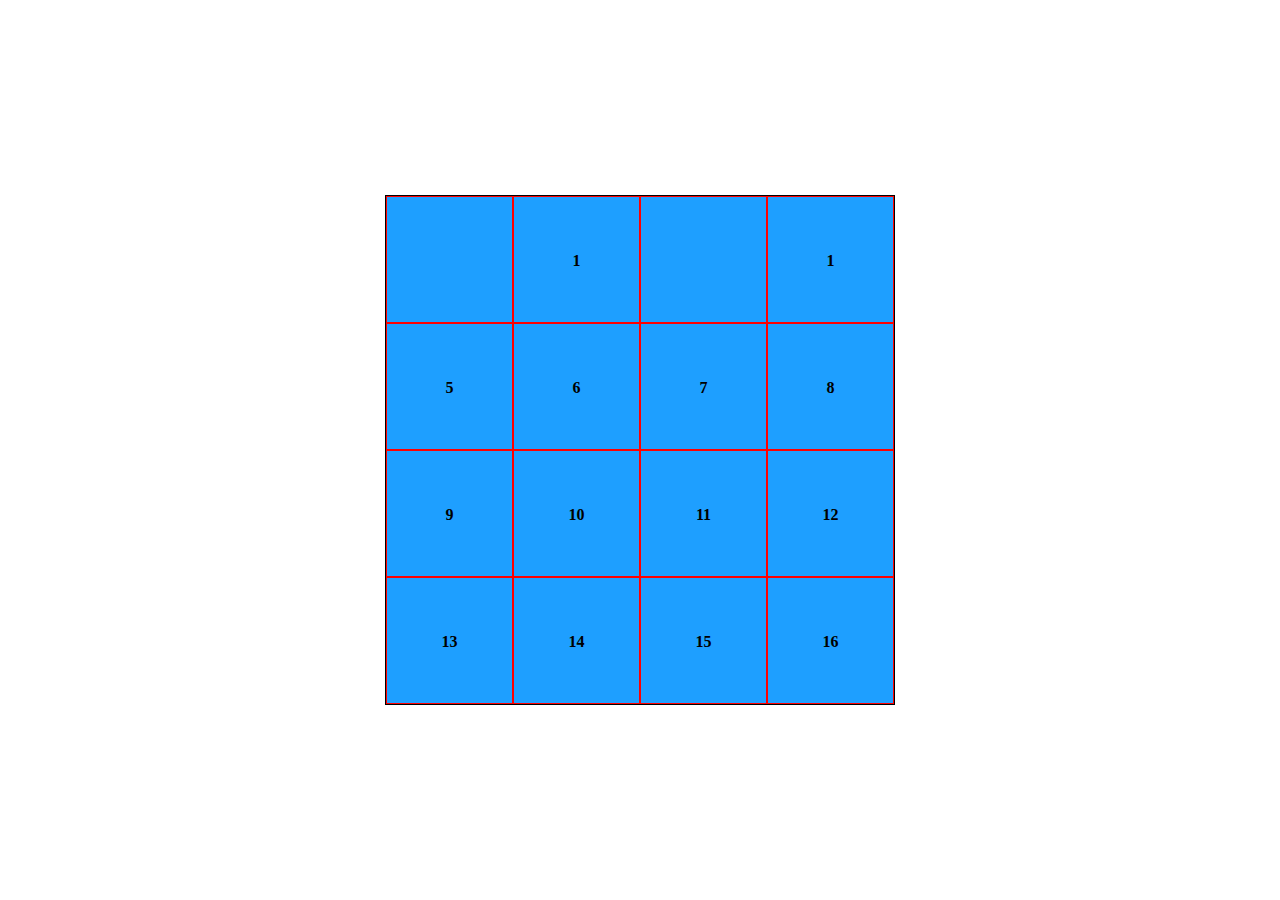
<file: src/main/webapp/2048.html>
<!DOCTYPE html>
<html lang="en">
<head>
    <meta charset="UTF-8">
    <title>Title</title>

    <style type="text/css">
        html, body{
            padding: 0;
            margin: 0;
            height:100%;
        }
        .div_main{align-items:  center; display:flex; justify-content:center;width: 100%;height: 100%;}
        .div_center{ border: 1px solid black; width: 508px;height: 508px;background-color: #1E9FFF;position: absolute}
        .div_son {font-weight: bolder; border: 1px solid red;width: calc(25% - 2px); height: calc(25% - 2px);float: left;text-align: center; line-height: 800%}
        h2{line-height:calc(25% - 2px);}
    </style>
</head>
<body>

    <div class="div_main">
        <div  class="div_center ">
            <div id="div_1" class="div_son"></div>
            <div id="div_2" class="div_son">1</div>
            <div id="div_3" class="div_son"></div>
            <div id="div_4" class="div_son">1</div>
            <div id="div_5" class="div_son">5</div>
            <div id="div_6" class="div_son">6</div>
            <div id="div_7" class="div_son">7</div>
            <div id="div_8" class="div_son">8</div>
            <div id="div_9" class="div_son">9</div>
            <div id="div_10" class="div_son">10</div>
            <div id="div_11" class="div_son">11</div>
            <div id="div_12" class="div_son">12</div>
            <div id="div_13" class="div_son">13</div>
            <div id="div_14" class="div_son">14</div>
            <div id="div_15" class="div_son">15</div>
            <div id="div_16" class="div_son">16</div>
        </div>

    </div>

</body>
<script src="js/jquery/jquery-3.2.1.min.js" type="text/javascript"></script>
<script  type="text/javascript">

    $(document).ready(function () {

        $(document).keydown(function () {

            var keyNum = event.which;

            switch (keyNum){
                case 37: left();break;
                case 38: alert("上");break;
                case 39: alert("右");break;
                case 40: alert("下");break;
            }
        });



        function getAllDivText() {
            var jsonArray = [];
           for(var i = 1;i<=16;i++){
               var divText = $("#div_"+i).text();
                jsonArray.push({
                    i:divText
                })
           }
        return jsonArray;

        }

        function left() {
            for (var i = 1;i<= 16;i++){
                var nextDiv = i+1;
                    if (i %4 != 0){
                        for (var j = i+1;;j++){
                            if ((j-1)%4 == 0 &&j!= 3){
                                break;
                            }

                            if ( $("#div_"+i).html() != ''){
                                if ($("#div_"+j).html()!= ''){
                                    if ($("#div_"+i).html() == $("#div_"+j).html()){
                                        $("#div_"+i).html($("#div_"+j).html()*2);
                                        $("#div_"+j).html("");
                                        break;
                                    }

                                }

                            }else{
                                $("#div_"+i).html($("#div_"+j).html());
                                $("#div_"+j).html("");
                                break;
                            }



                        }

                    }
            }






        }



   })

</script>

<script src="js/jquery/jquery-3.2.1.min.js" type="text/javascript"></script>
<script src="js/bootstrap-3.3.7-dist/js/bootstrap.min.js" type="text/javascript"></script>
<script src="js/assets/countdown/jquery.countdown.js"></script>
<script src="js/assets/js/script.js"></script>
</html>
</file>
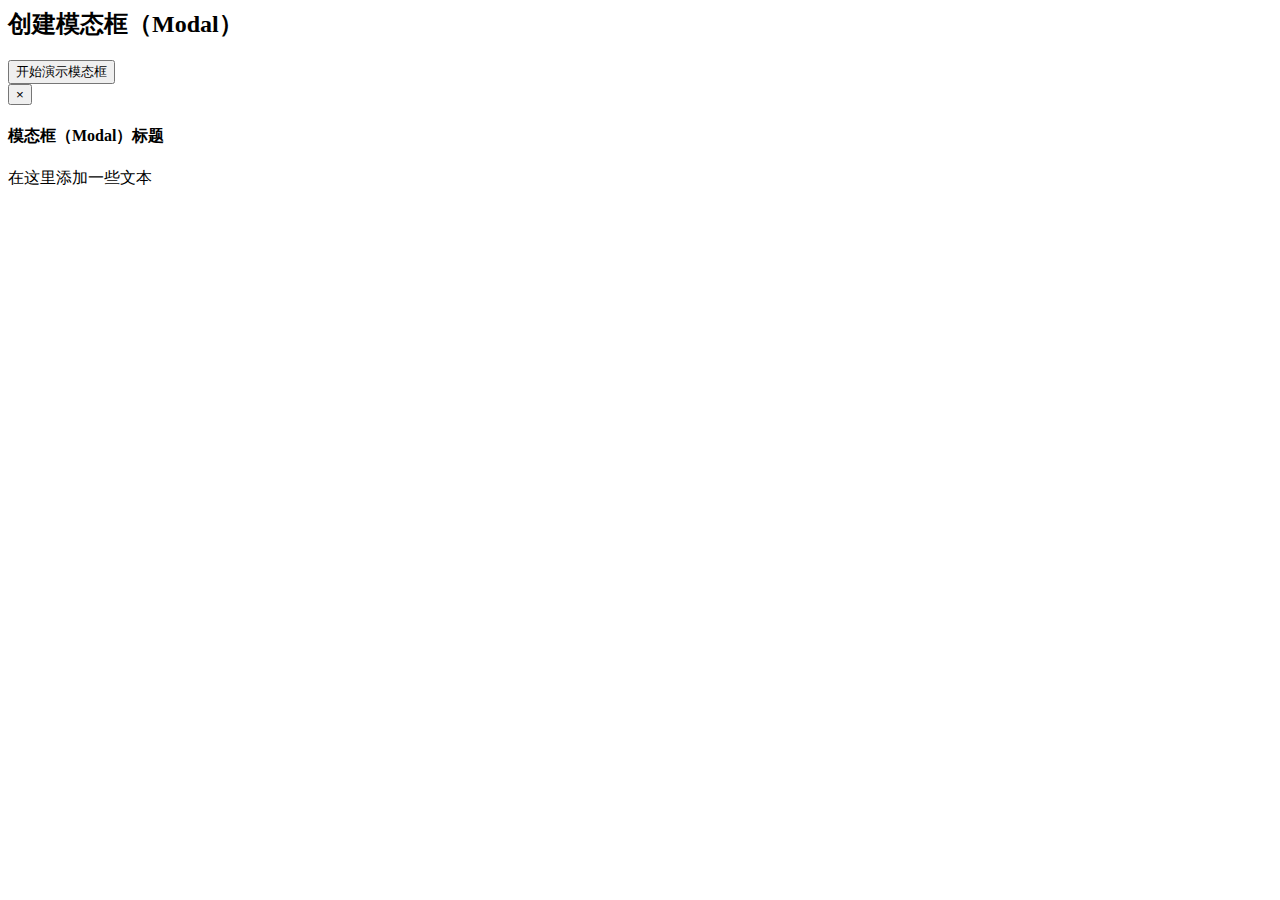
<file: src/main/webapp/test.html>
<html>
<head>
    <meta charset="UTF-8">
    <title>Bootstrap 实例 - 模态框（Modal）插件</title>
    <link href="http://libs.baidu.com/bootstrap/3.0.3/css/bootstrap.min.css" rel="stylesheet">
    <script src="http://libs.baidu.com/jquery/2.0.0/jquery.min.js"></script>
    <script src="http://libs.baidu.com/bootstrap/3.0.3/js/bootstrap.min.js"></script>
</head>
<body>
<h2>创建模态框（Modal）</h2>
<button class="btn btn-primary btn-lg" data-toggle="modal" data-target="#myModal">
    开始演示模态框
</button>
<div class="modal fade" id="myModal" tabindex="-1" role="dialog" aria-labelledby="myModalLabel" aria-hidden="true">
    <div class="modal-dialog">
        <div class="modal-content">
            <div class="modal-header">
                <button type="button" class="close" data-dismiss="modal" aria-hidden="true">
                    ×
                </button>
                <h4 class="modal-title" id="myModalLabel">
                    模态框（Modal）标题
                </h4>
            </div>
            <div class="modal-body">
                在这里添加一些文本
            </div>

        </div>
    </div>
</div>
</body>
</html>
</file>
